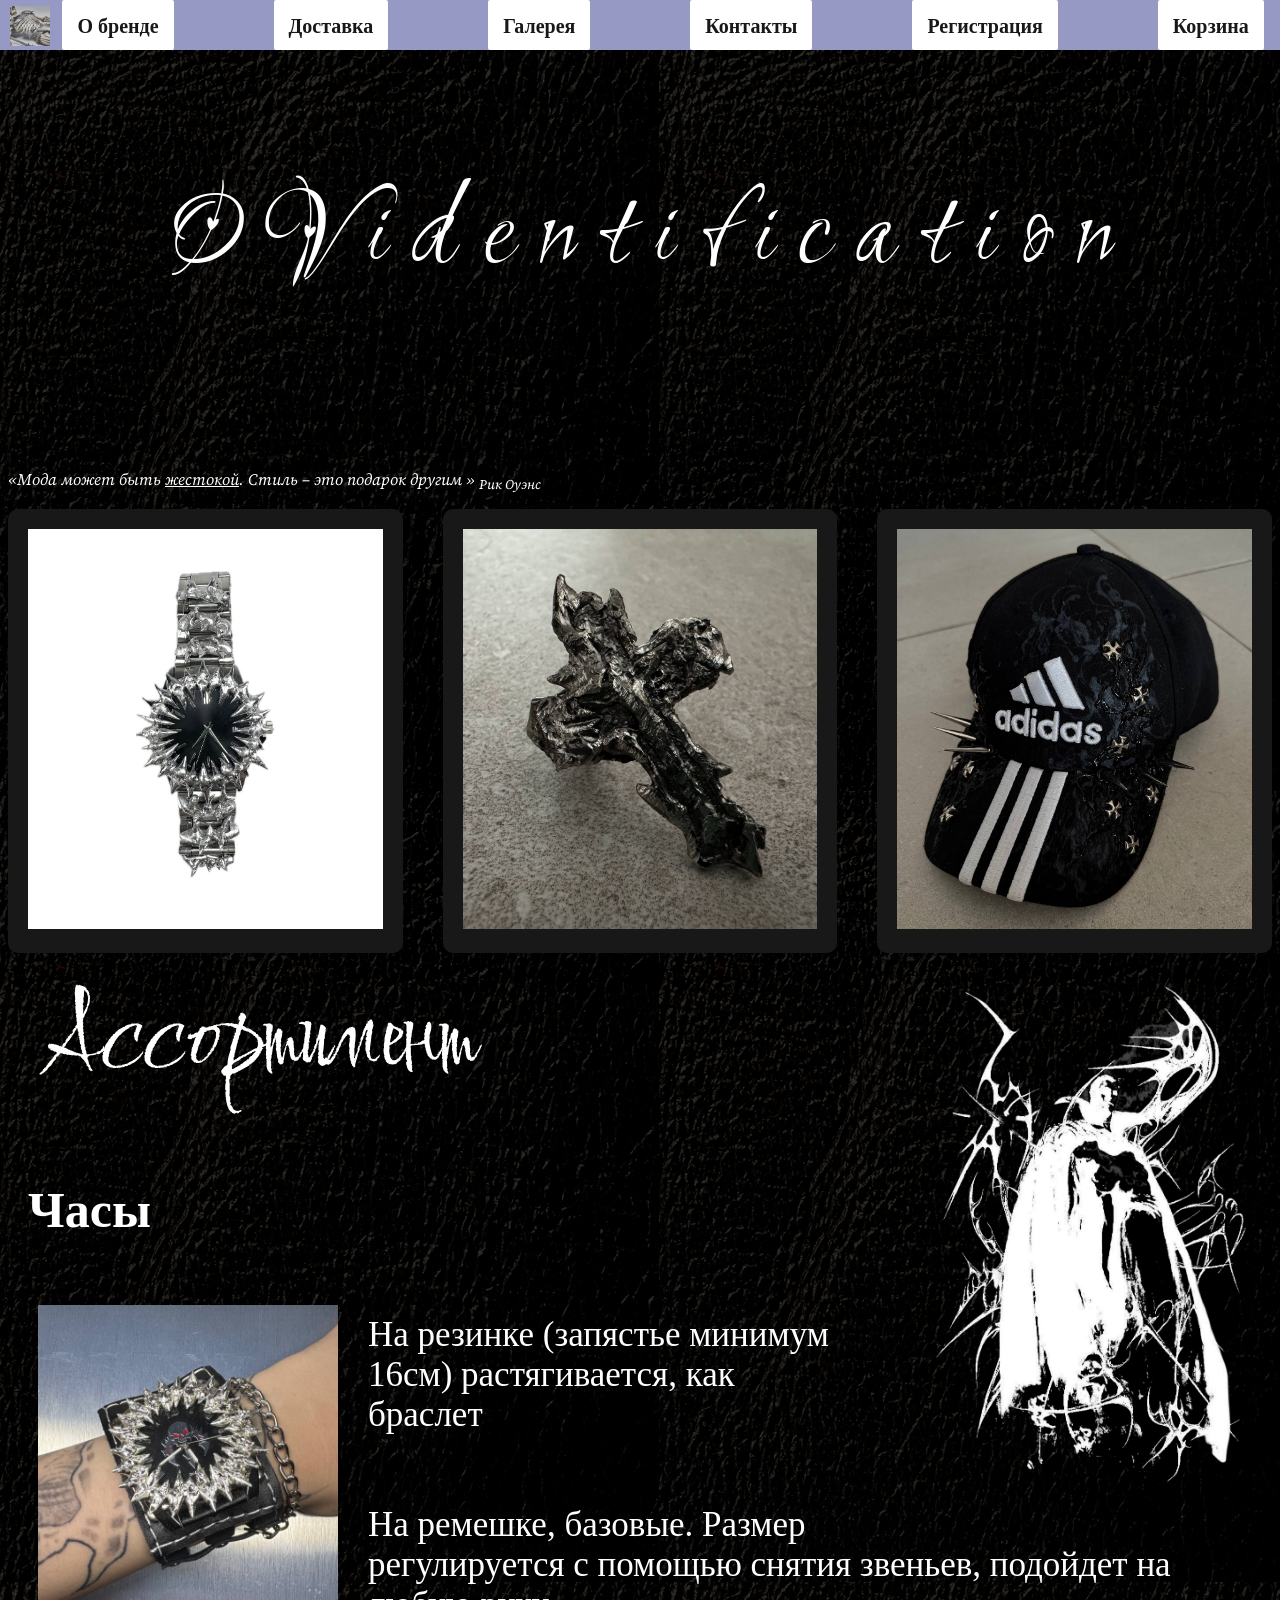
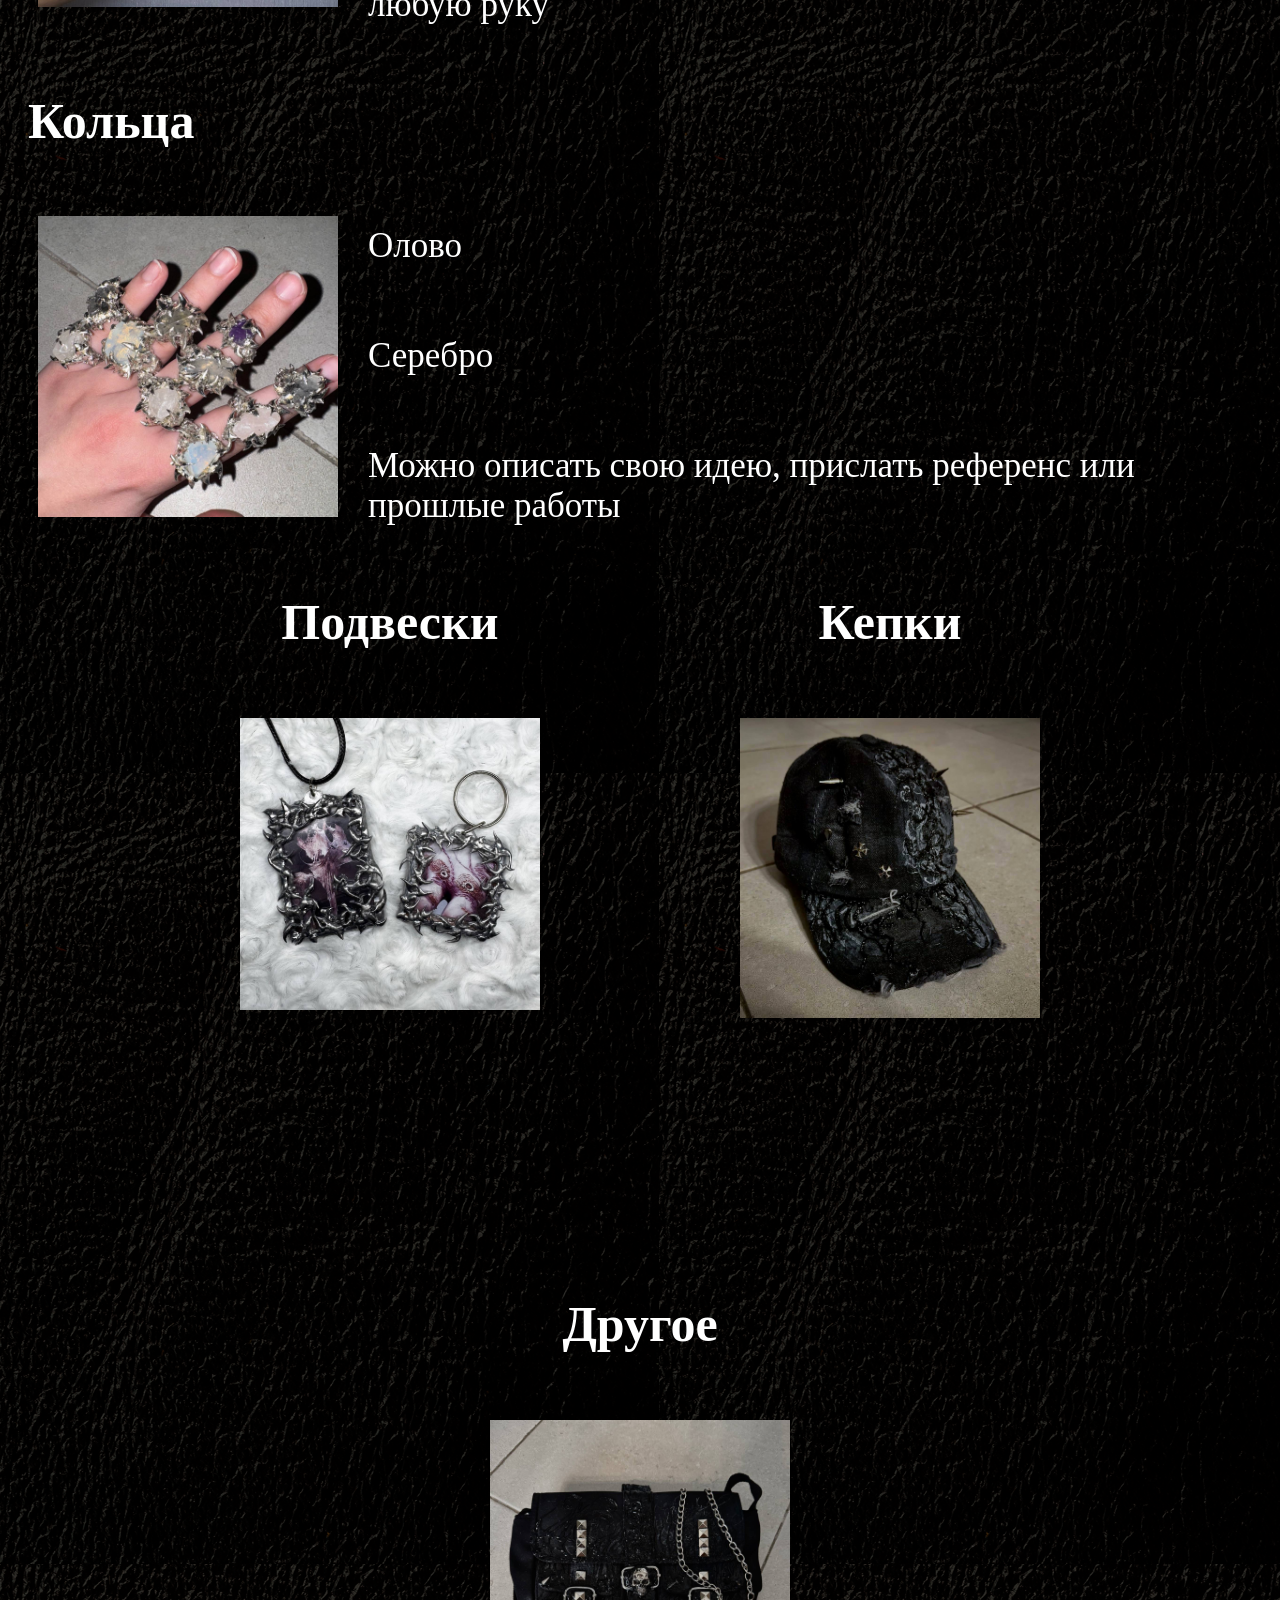
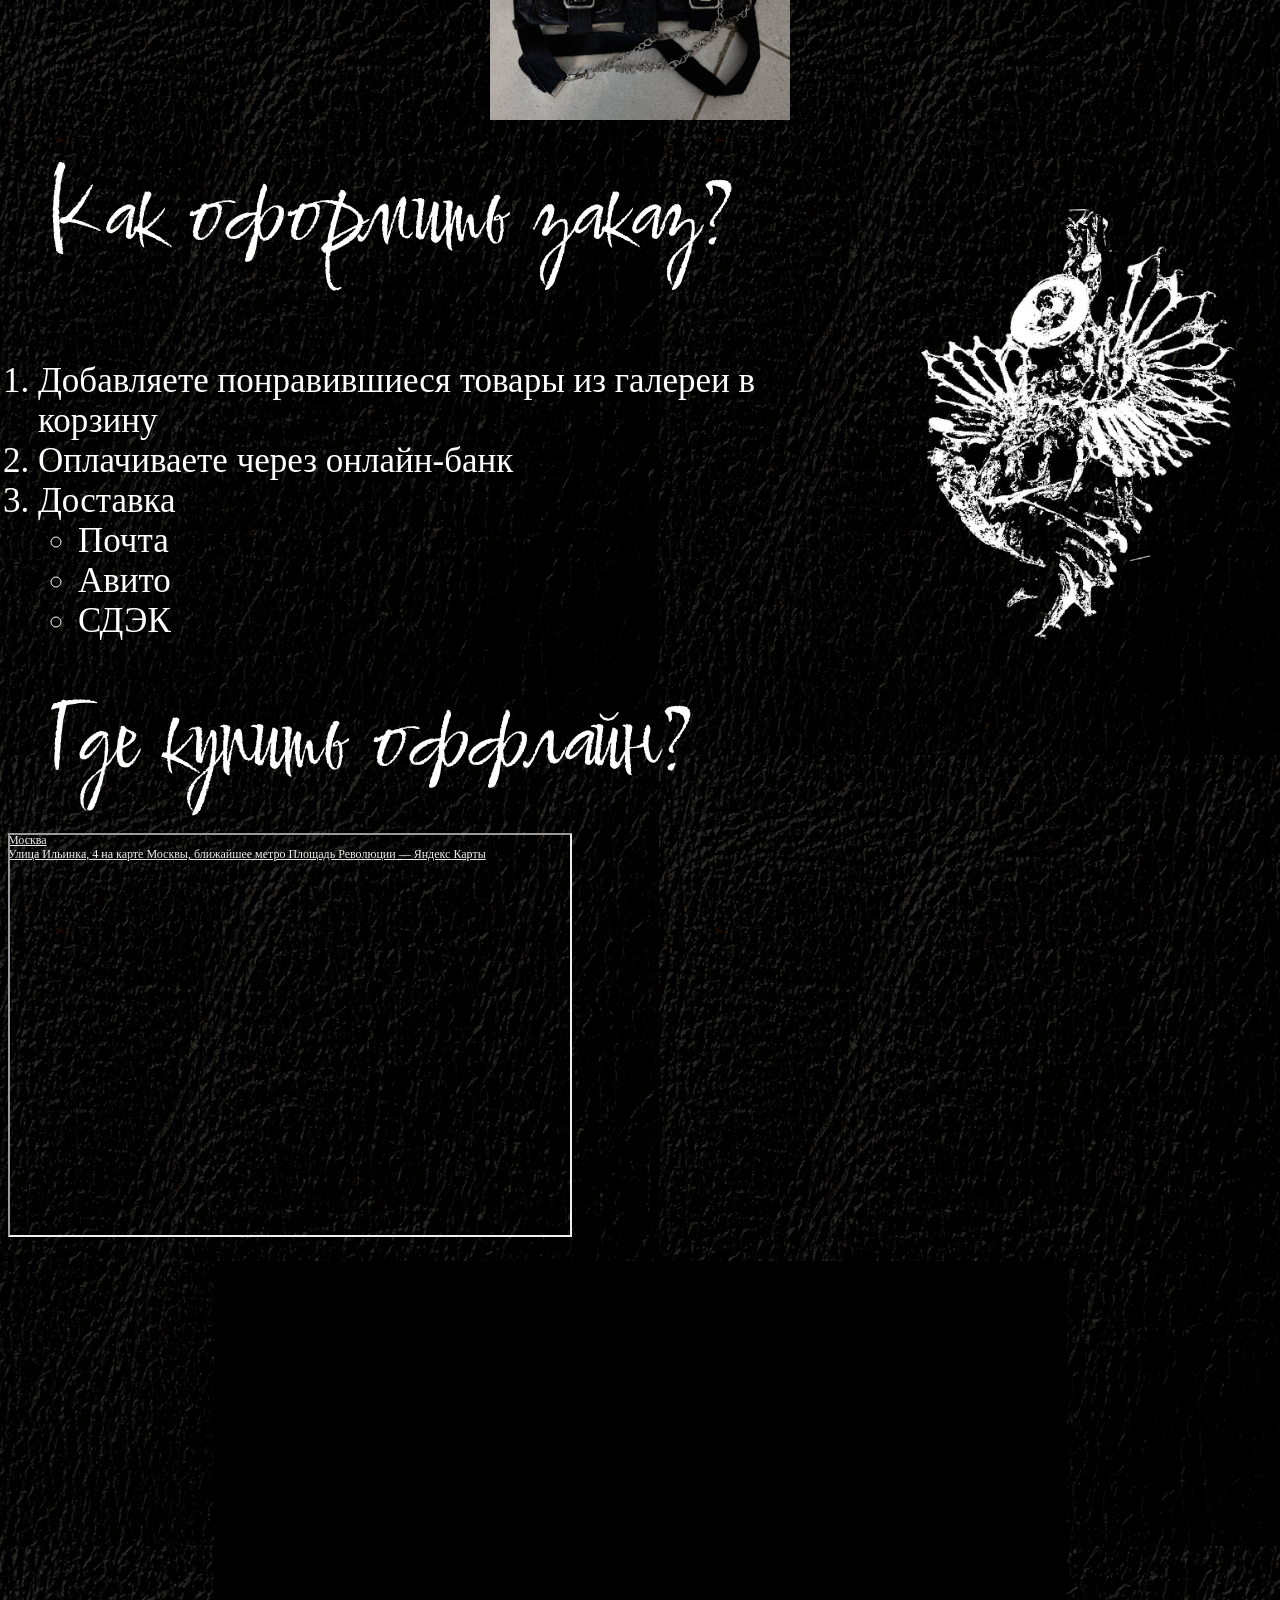
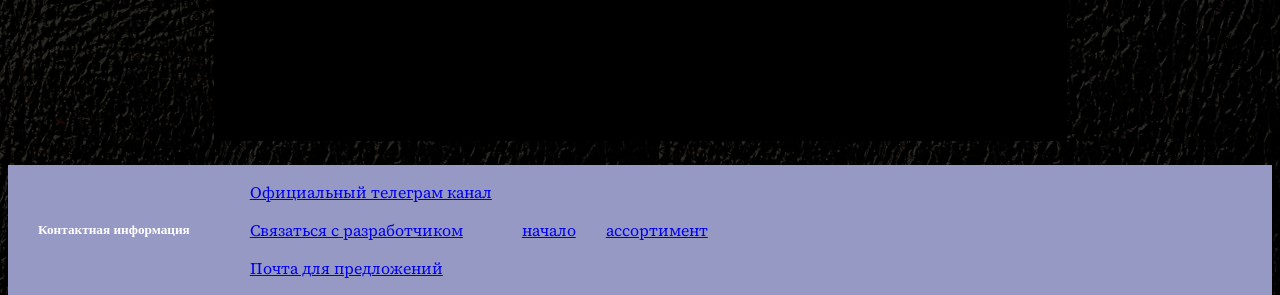
<file: index.html>
<!DOCTYPE html>
<html lang="ru">
    <head class="head fixed">
        
        <meta name="viewport" content="width=device-width, initial-scale=1.0">
        <link rel="icon" href="logo.jpg">
       
       
        <link href="https://fonts.googleapis.com/css2?family=Love+Light&display=swap" rel="stylesheet">
        <link href="https://fonts.googleapis.com/css2?family=Comforter+Brush&display=swap" rel="stylesheet">
        <link href="https://fonts.googleapis.com/css2?family=Source+Serif+4:ital,opsz,wght@0,8..60,200..900;1,8..60,200..900&display=swap" rel="stylesheet">
      

        <nav>
            <ul>
                <header>
                    <div class="logo">
                        <img src="logo.jpg"  alt="Логотип">
                    </div>
                    <input type="checkbox" id="burger-toggle" class="burger-checkbox">
                    <label for="burger-toggle" class="burger-button">
                        <span class="burger-line"></span>
                    </label>
                    <p class="descr">
                    <div class = "shap" id="menu">



                        <li><a href="https://youtu.be/dQw4w9WgXcQ?si=ezd-ZE8ysw0O_LOK">О бренде</a>
                        
                        
                        
                        
                        
                        <li><a href="#deliv">Доставка</a>
                        
                        <li><a href="gallery.html">Галерея</a>   
                        <li><a href="#cont">Контакты</a>
                        <li><a href = "регистрация.html">Регистрация</a>
                        <li><a href="cart.html">Корзина</a>
                    </div>
                    </p>
                </header>
            </ul>
        </nav>
        <link rel = "stylesheet" href="style.css">
    </head>
    <body  >
         <div class="container">
                <logtext>
                <h1 id="nach"><strong><obl>
                    <p class="typing">
                        <span style="animation-delay: 0s">O</span>
                        <span style="animation-delay: 0.1s">V</span>
                        <span style="animation-delay: 0.2s">i</span>
                        <span style="animation-delay: 0.3s">d</span>
                        <span style="animation-delay: 0.4s">e</span>
                        <span style="animation-delay: 0.5s">n</span>
                        <span style="animation-delay: 0.6s">t</span>
                        <span style="animation-delay: 0.7s">i</span>
                        <span style="animation-delay: 0.8s">f</span>
                        <span style="animation-delay: 0.9s">i</span>
                        <span style="animation-delay: 1s">c</span>
                        <span style="animation-delay: 1.1s">a</span>
                        <span style="animation-delay: 1.2s">t</span>
                        <span style="animation-delay: 1.3s">i</span>
                        <span style="animation-delay: 1.4s">o</span>
                        <span style="animation-delay: 1.5s">n</span>
                    </p>
                    </obl></strong></h1>
                </logtext>
            </div>   
    
                

                <p><i><q>Мода может быть <u>жестокой</u>. Стиль – это подарок другим </q> <cite><sub> Рик Оуэнс</sub></cite></i> </p>

                <div class="image-container1">
                    <div class="card1">
                        <img src="a5529a52-0775-42d8-9d81-add04455970d.jpg">
                        <div class = "info">
                            <h3>Часы</h3>
                            <p>Посмотрите остальные в галерее</p>
                        </div>
                    </div>
                    <div class="card1">
                        <img src="71280fc3-3321-4d94-93c3-c5dbd2ca2a9d.jpg">
                        <div class = "info">
                            <h3>Кольцо</h3>
                            <p>Посмотрите остальные в галерее</p>
                        </div>
                    </div>
                    <div class="card1">
                        <img src="cap.jpg">
                        <!-- div class = "info"> 
                            <h3>Кепка</h3>
                            <p>Посмотрите остальные в галерее</p> -->
                        </div>
                    </div>
                </div>
             

                <aside>
                    <img src="levobf.png" class="aside" width="500" height="700">
                </aside>
                
                <p><h2 id="cool"><sort>Ассортимент</sort></h2></p>
                <dl>
                    <section>
                    <dt><h4>Часы</h4></dt>
                    <pp>
                         <a href="gallery.html">
                        <imgch><img  src="clock.jpg" usemap="#clock" width="300" height="300" ></imgch></a>
                        <dd> На резинке (запястье минимум 16см) растягивается, как браслет</dd>
                        <dd> На ремешке, базовые. Размер регулируется с помощью снятия звеньев, подойдет на любую руку</dd>
                    </pp>
                    </section>
                    <section>
                    <p><dt><h4>Кольца</h4></dt></p>
                    <pp>
                         <a href="gallery.html">
                        <imgch><img src="ring.jpg" width="300" height="300"></imgch></a>
                        <dd>Олово</dd>
                        <dd>Серебро</dd>
                        <dd>Можно описать свою идею, прислать референс или прошлые работы</dd>
                    </pp>
                    </section>
                    <div style="clear: both;"></div>
                    <div class="image-containerglav">
                        <div class="sortiGroup">
                        <h4>Подвески</h4>
                        <a href="gallery.html">
                        <img class="sortiGroup-img"  src="photo_2025-08-26_21-48-04.jpg" width="300" height="300"></a>
                        </div>
                        <div class="sortiGroup">
                        <h4>Кепки</h4>
                         <a href="gallery.html">
                        <img class="sortiGroup-img" src="photo_2025-05-14_21-25-27.jpg" width="300" height="300"></a>
                        </div>
                        <div class="sortiGroup">
                        <h4>Другое</h4>
                         <a href="gallery.html">
                        <img class="sortiGroup-img" src="photo_2025-05-18_16-04-48.jpg" width="300" height="300"></a>
                        </div>
                    </div>
                </dl>
                

                <aside>
                    <img src="lev2.png" width="500" height="700">
                </aside>

                <main>
                <p><h2 id="deliv"><sort>Как оформить заказ?</sort></h2></p>
                <ol type="1">
                    <pp>
                    <li>Добавляете понравившиеся товары из галереи в корзину</li>
                    <li>Оплачиваете через онлайн-банк</li>
                    <li>Доставка</li>
                        <ul>
                                <li>Почта</li>
                                <li>Авито</li>
                                <li>СДЭК</li>
                        </ul>
                        </pp>
                </ol>
                </main>


            
                <p><sort>Где купить оффлайн?</sort></h2></p>   
                <div style="position:relative;overflow:hidden;"><a href="https://yandex.ru/maps/213/moscow/?utm_medium=mapframe&utm_source=maps" style="color:#eee;font-size:12px;position:absolute;top:0px;">Москва</a><a href="https://yandex.ru/maps/213/moscow/house/ulitsa_ilyinka_4/Z04YcAVlQU0FQFtvfXt0cnphYQ==/?ll=37.653884%2C55.763516&utm_medium=mapframe&utm_source=maps&z=14" style="color:#eee;font-size:12px;position:absolute;top:14px;">Улица Ильинка, 4 на карте Москвы, ближайшее метро Площадь Революции — Яндекс Карты</a><iframe src="https://yandex.ru/map-widget/v1/?ll=37.653884%2C55.763516&mode=whatshere&whatshere%5Bpoint%5D=37.625882%2C55.753625&whatshere%5Bzoom%5D=17&z=14" width="560" height="400" frameborder="1" allowfullscreen="true" style="position:relative;"></iframe></div>
            

            <div class="containervideo">
                <div class="video-center">
                        <iframe src="https://vkvideo.ru/video_ext.php?oid=-72725457&id=456243519&hd=2&autoplay=1" width="853" height="480" style="background-color: #000" allow="autoplay; encrypted-media; fullscreen; picture-in-picture; screen-wake-lock;" frameborder="0" allowfullscreen></iframe>
                </div>
            </div>
        
        </div>
    
    <footer>
        <p><h5 id = "cont">Контактная информация</h5></p>
        <address>
        <p><a href ="https://t.me/tr3shsikek">Официальный телеграм канал</a></p>
        <p><a href="tel:891617211312151">Связаться с разработчиком</a></p>
        <p><a href="mailto:katusha.kozhinova@yandex.ru">Почта для предложений</a></p>
        </address>
        <p><a href="#nach">начало</a></p>
        <p><a href="#cool">ассортимент</a></p>
    </footer>

    </body>
</html>
</file>
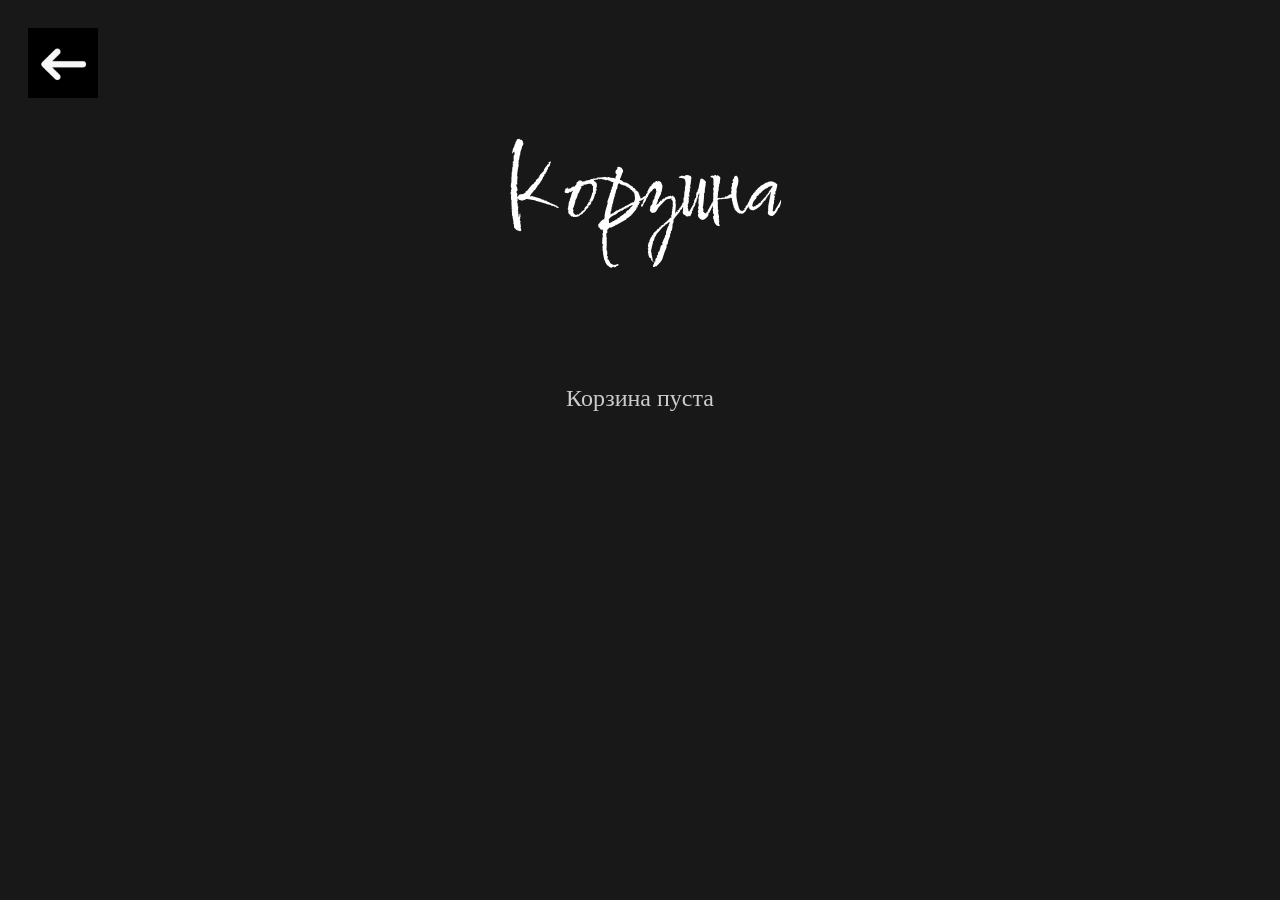
<file: cart.html>
<!DOCTYPE html>
<html lang="ru">
    <head>
        <meta charset="UTF-8">
        <meta name="viewport" content="width=device-width, initial-scale=1.0">
        <link href="https://fonts.googleapis.com/css2?family=Love+Light&display=swap" rel="stylesheet">
        <link href="https://fonts.googleapis.com/css2?family=Comforter+Brush&display=swap" rel="stylesheet">
        <link href="https://fonts.googleapis.com/css2?family=Source+Serif+4:ital,opsz,wght@0,8..60,200..900;1,8..60,200..900&display=swap" rel="stylesheet">
        
        <style>
             #fixedCartIcon {
                position: fixed;
                top: 20px;
                right: 20px;
                z-index: 1000;
                cursor: pointer;
            }
            #fixedCartIcon div {
                background: #420410;
                color: white;
                padding: 15px;
                border-radius: 50%;
                box-shadow: 0 4px 12px rgba(0,0,0,0.3);
                display: flex;
                align-items: center;
                justify-content: center;
                font-family: 'Source Serif 4', serif;
                transition: all 0.3s ease;
                width: 50px;
                height: 50px;
            }
            #fixedCartIcon:hover div {
                transform: scale(1.1);
                background: #5a0514;
            }
            body{
                padding: 20px;
                background: #181818;
                color: white;
                font-weight: 300;
            }
            .container {
                max-width: 1200px;
                margin: 0 auto;
                padding: 20px;
            }
            .cart-title{
                font-family: "Comforter Brush", cursive;
                 font-weight: 400;
                
                font-size: 100px;
                text-align: center;
                margin-top: 5px;
            }
            .cart-items{
                display: grid;
                gap: 20px;
                margin-bottom: 40px;
            }
            .cart-item{
                display: flex;
                align-items: center;
                background: rgba(255,255,255,0.1);
                padding: 20px;
                border-radius: 10px;
                backdrop-filter: blur(10px);
            }
            .cart-item img{
                width: 100px;
                height: 100px;
                object-fit: cover;
                border-radius: 8px;
                margin-right: 20px;
            }
            .item-details{
                flex-grow: 1;
            }
            .item-name {
            font-size: 20px;
            font-weight: bold;
            margin-bottom: 5px;
            }
            .item-price {
                font-size: 18px;
                color: #ccc;
            }
            .quantity-controls {  /* Управление количеством */
                display: flex;
                align-items: center;
                gap: 10px;
                margin-right: 20px;
            }
             .quantity-btn {
                background: #420410;
                color: white;
                border: none;
                width: 30px;
                height: 30px;
                border-radius: 50%;
                cursor: pointer;
                font-size: 16px;
                transition: background 0.3s ease;
            }
            .quantity-btn:hover{
                background: #5a0514;
            }
            .quantity{
                font-size: 18px;
                font-weight: bold;
                min-width: 30px;
                text-align: center;
            }
            .remove-btn {  /* Кнопка удаления */
                background: #cc0000;
                color: white;
                border: none;
                padding: 8px 15px;
                border-radius: 5px;
                cursor: pointer;
                font-family: "Source Serif 4", serif;
                transition: background 0.3s ease;
            }
            .remove-btn:hover {
                background: #840000;
            }
            .cart-summary{ /*итоговая сумма*/
                background: rgba(255, 255, 255, 0.1);
                padding: 30px;
                border-radius: 10px;
                backdrop-filter: blur(10px);
                text-align: center;
                border: 1px solid rgba(255, 255, 255, 0.2);
            }
             .total-price {
            font-size: 24px;
            font-weight: bold;
            margin-bottom: 20px;
            }
            .checkout-btn { /* Кнопка оформления заказа */
                background: #420410;
                color: white;
                border: none;
                padding: 15px 30px;
                border-radius: 8px;
                cursor: pointer;
                font-size: 18px;
                font-family: "Source Serif 4", serif;
                transition: background 0.3s ease;
            }
            .checkout-btn:hover {
                background: #5a0514;
            }
            .empty-cart {
            text-align: center;
            font-size: 24px;
            margin-top: 50px;
            color: #ccc;
            }
        </style>
    </head>
    <body>
        <map name="strel">
                <area shape="rect" coords="1,1,70,70" href="gallery.html" alt="">
        </map>
        <img src="Снимок экрана 2025-09-29 163035.png" usemap="#strel" width="70" height="70">
        <title>Корзина</title>
        <div class="container">
            <h1 class="cart-title">Корзина</h1>
            <div id="cartItems" class="cart-items"></div>
            <div id="cartSummary" class="cart-summary" style="display: none;">
                <div class="total-price">Общая сумма: <span id="totalPrice">0</span> руб.</div>
                <button class="checkout-btn" onclick="checkout()">Оформить заказ</button>
            </div>
            <div id="emptyCart" class="empty-cart" style="display:none;">
                Корзина пуста
            </div>
        </div>

        <script>
            const cartItems = document.getElementById('cartItems');
            const cartSummary = document.getElementById('cartSummary');
            const emptyCart = document.getElementById('emptyCart');
            //корзина из памяти браузера
            let cart=JSON.parse(localStorage.getItem('cart'))||[];
            function renderCart(){ //отображение корзины
                //очищение контейнера
                cartItems.innerHTML='';
                if(cart.length===0){
                    cartSummary.style.display='none';
                    emptyCart.style.display='block';
                    return;
                }
                emptyCart.style.display='none';
                cartSummary.style.display='block';
                let totalPrice=0;
                //карточка для товара
                cart.forEach((item,index)=>{
                    totalPrice += item.price*item.quantity;
                    //html для товара
                    const cartItem=document.createElement('div');
                    cartItem.className='cart-item';
                    cartItem.innerHTML = `
                        <img src="${item.image}" alt="${item.name}">
                        <div class="item-details">
                            <div class="item-name">${item.name}</div>
                            <div class="item-price">${item.price} руб. × ${item.quantity} = ${item.price * item.quantity} руб.</div>
                        </div>
                        <div class="quantity-controls">
                            <button class="quantity-btn" onclick="changeQuantity(${index}, -1)">-</button>
                            <span class="quantity">${item.quantity}</span>
                            <button class="quantity-btn" onclick="changeQuantity(${index}, 1)">+</button>
                        </div>
                        <button class="remove-btn" onclick="removeItem(${index})">Удалить</button>
                    `;
                    cartItems.appendChild(cartItem);
                });
                //обновление общей суммы
                document.getElementById('totalPrice').textContent = totalPrice + 1000000;
            }

            function changeQuantity(index,change){ //количество
                cart[index].quantity+=change;
                if (cart[index].quantity <= 0) {
                    cart.splice(index, 1);
                }
                
                //сохраняем изменения
                localStorage.setItem('cart', JSON.stringify(cart));
                
                //перерисовываем корзину
                renderCart();
            }

            function removeItem(index){ //удаление
                cart.splice(index,1);
                //сохранить изменения
                localStorage.setItem('cart',JSON.stringify(cart));
                renderCart();
            }

            function checkout() {//оформление заказа
                if (cart.length === 0) {
                    alert('Корзина пуста!');
                    return;
                }
                
                alert('Всё удалено, ошибка, заказать нельзя');
                
                //очищаем корзину после оформления
                cart = [];
                localStorage.setItem('cart', JSON.stringify(cart));
                renderCart();
            }
            renderCart();

        </script>

    </body>
</html>
</file>
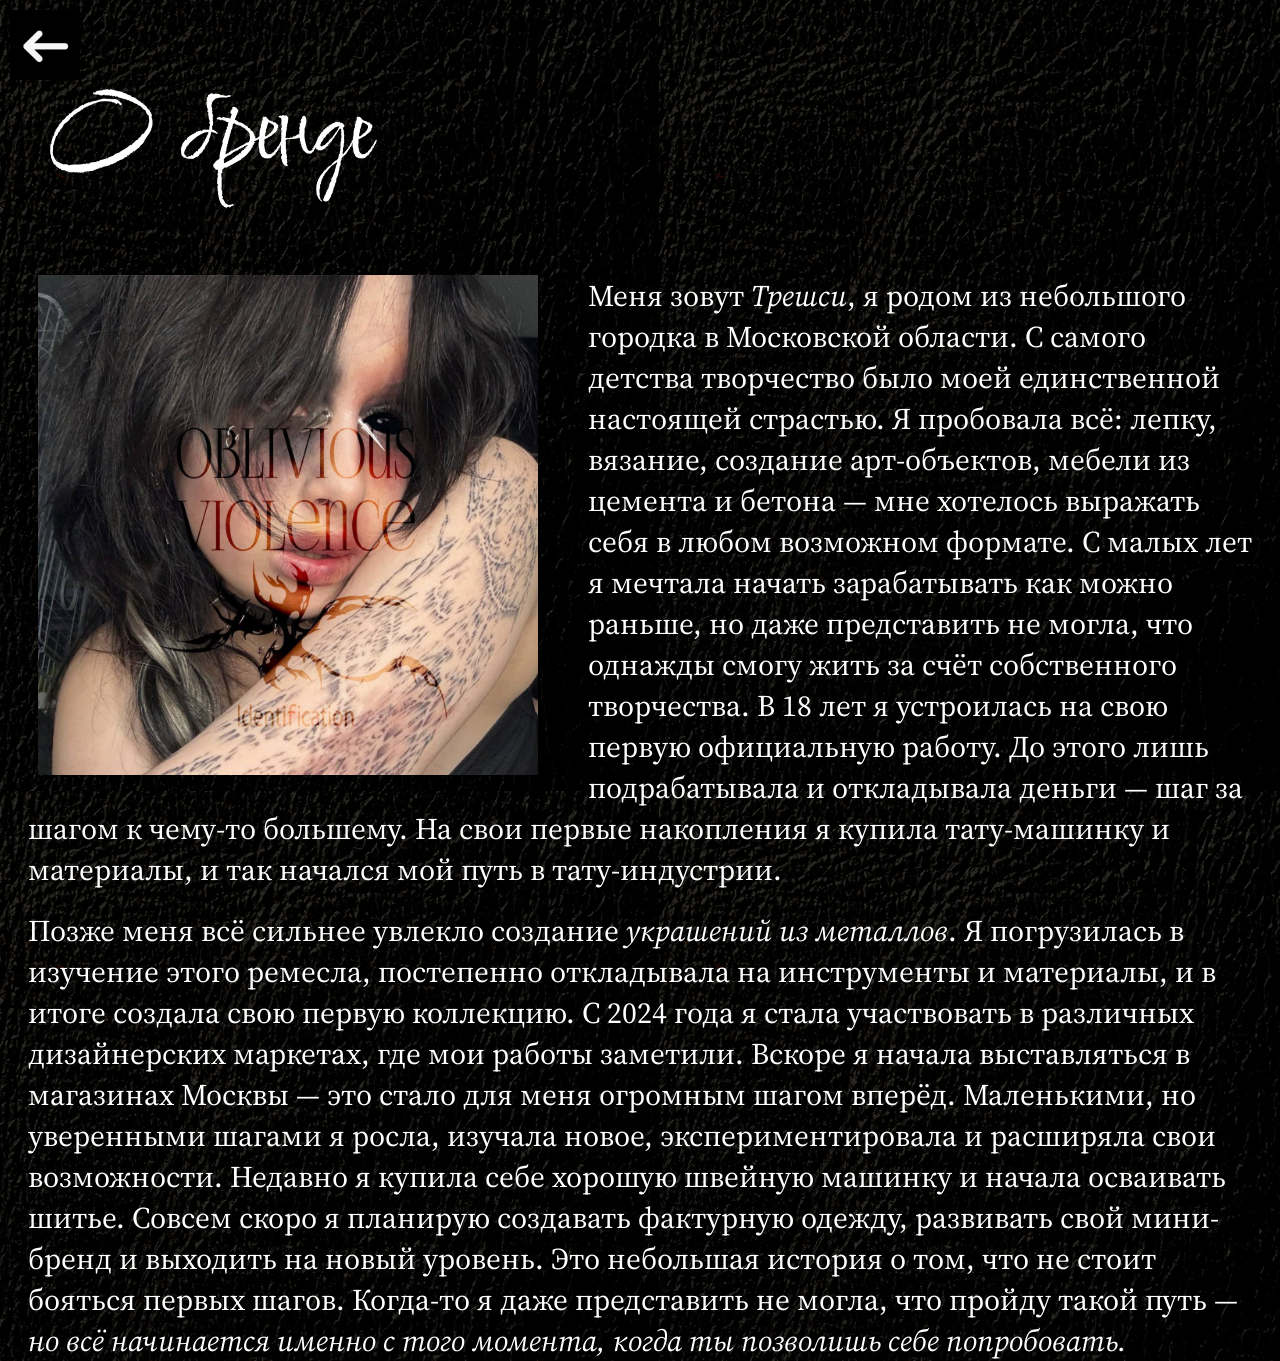
<file: бренд.html>
<!DOCTYPE html>
<html lang="ru">
<head>
  <link rel="stylesheet" href="style.css">
  <meta charset="UTF-8">
  <title>О бренде</title>
  <link href="https://fonts.googleapis.com/css2?family=Love+Light&display=swap" rel="stylesheet"> <link href="https://fonts.googleapis.com/css2?family=Comforter+Brush&display=swap" rel="stylesheet"> <link href="https://fonts.googleapis.com/css2?family=Source+Serif+4:ital,opsz,wght@0,8..60,200..900;1,8..60,200..900&display=swap" rel="stylesheet">
 
</head>

<body>
     <img src="Снимок экрана 2025-09-29 163035.png" usemap="#strel" class="streloch">
     <map name="strel">
            <area shape="rect" coords="1,1,70,70" href="index.html" alt="" usemap="#strel">
    </map>
    <h1 class="sorti">О бренде</h1>
    <a href="https://t.me/tr3shsikek">
    <img src="Карина.jpg" class="imgc" ></a>
    <p>Меня зовут <i>Трешси</i>, я родом из небольшого городка в Московской области. С самого детства творчество было моей единственной настоящей страстью. Я пробовала всё: лепку, вязание, создание арт-объектов, мебели из цемента и бетона — мне хотелось выражать себя в любом возможном формате.
С малых лет я мечтала начать зарабатывать как можно раньше, но даже представить не могла, что однажды смогу жить за счёт собственного творчества. В 18 лет я устроилась на свою первую официальную работу. До этого лишь подрабатывала и откладывала деньги — шаг за шагом к чему-то большему.
На свои первые накопления я купила тату-машинку и материалы, и так начался мой путь в тату-индустрии.</p> 
<p>Позже меня всё сильнее увлекло создание <i>украшений из металлов</i>. Я погрузилась в изучение этого ремесла, постепенно откладывала на инструменты и материалы, и в итоге создала свою первую коллекцию.
С 2024 года я стала участвовать в различных дизайнерских маркетах, где мои работы заметили. Вскоре я начала выставляться в магазинах Москвы — это стало для меня огромным шагом вперёд. Маленькими, но уверенными шагами я росла, изучала новое, экспериментировала и расширяла свои возможности.
Недавно я купила себе хорошую швейную машинку и начала осваивать шитье. Совсем скоро я планирую создавать фактурную одежду, развивать свой мини-бренд и выходить на новый уровень.
Это небольшая история о том, что не стоит бояться первых шагов. Когда-то я даже представить не могла, что пройду такой путь — <i>но всё начинается именно с того момента, когда ты позволишь себе попробовать.</i></p>
</body>

<style>
    .sorti{
                font-family: "Comforter Brush", cursive;
                font-weight: 400;
                font-style: normal;
                font-size: 100px;
                padding-left: 40px;
            }
   body{
            color: #ffffff;                
            background-image:url('фон3.png');
            background-size: auto;
            background-repeat: repeat;
    }
    .streloch{
        position:fixed;
        width: 70px;
        height: 70px;
        left: 10px;
        top: 10px;
        cursor:pointer;
    }
    sort{
        margin-top: 100px;
    }
    
    p{
        font-size: 30px;
        margin: 20px;
    }
    
    .imgc{
                float: left;
                margin-right: 50px;
                margin-left: 30px;
                margin-bottom: 30px;
                transition: 0.3s;
               
                width: 500px;
                height: 500px;
            }
    .imgc:hover{
                transform: scale(1.1);
                box-shadow: 0 0 20px 10px rgba(171, 190, 236, 0.6); 
            }
    sort{
        margin-top: 50px;
        padding: 50px;
    }



</style>
</file>
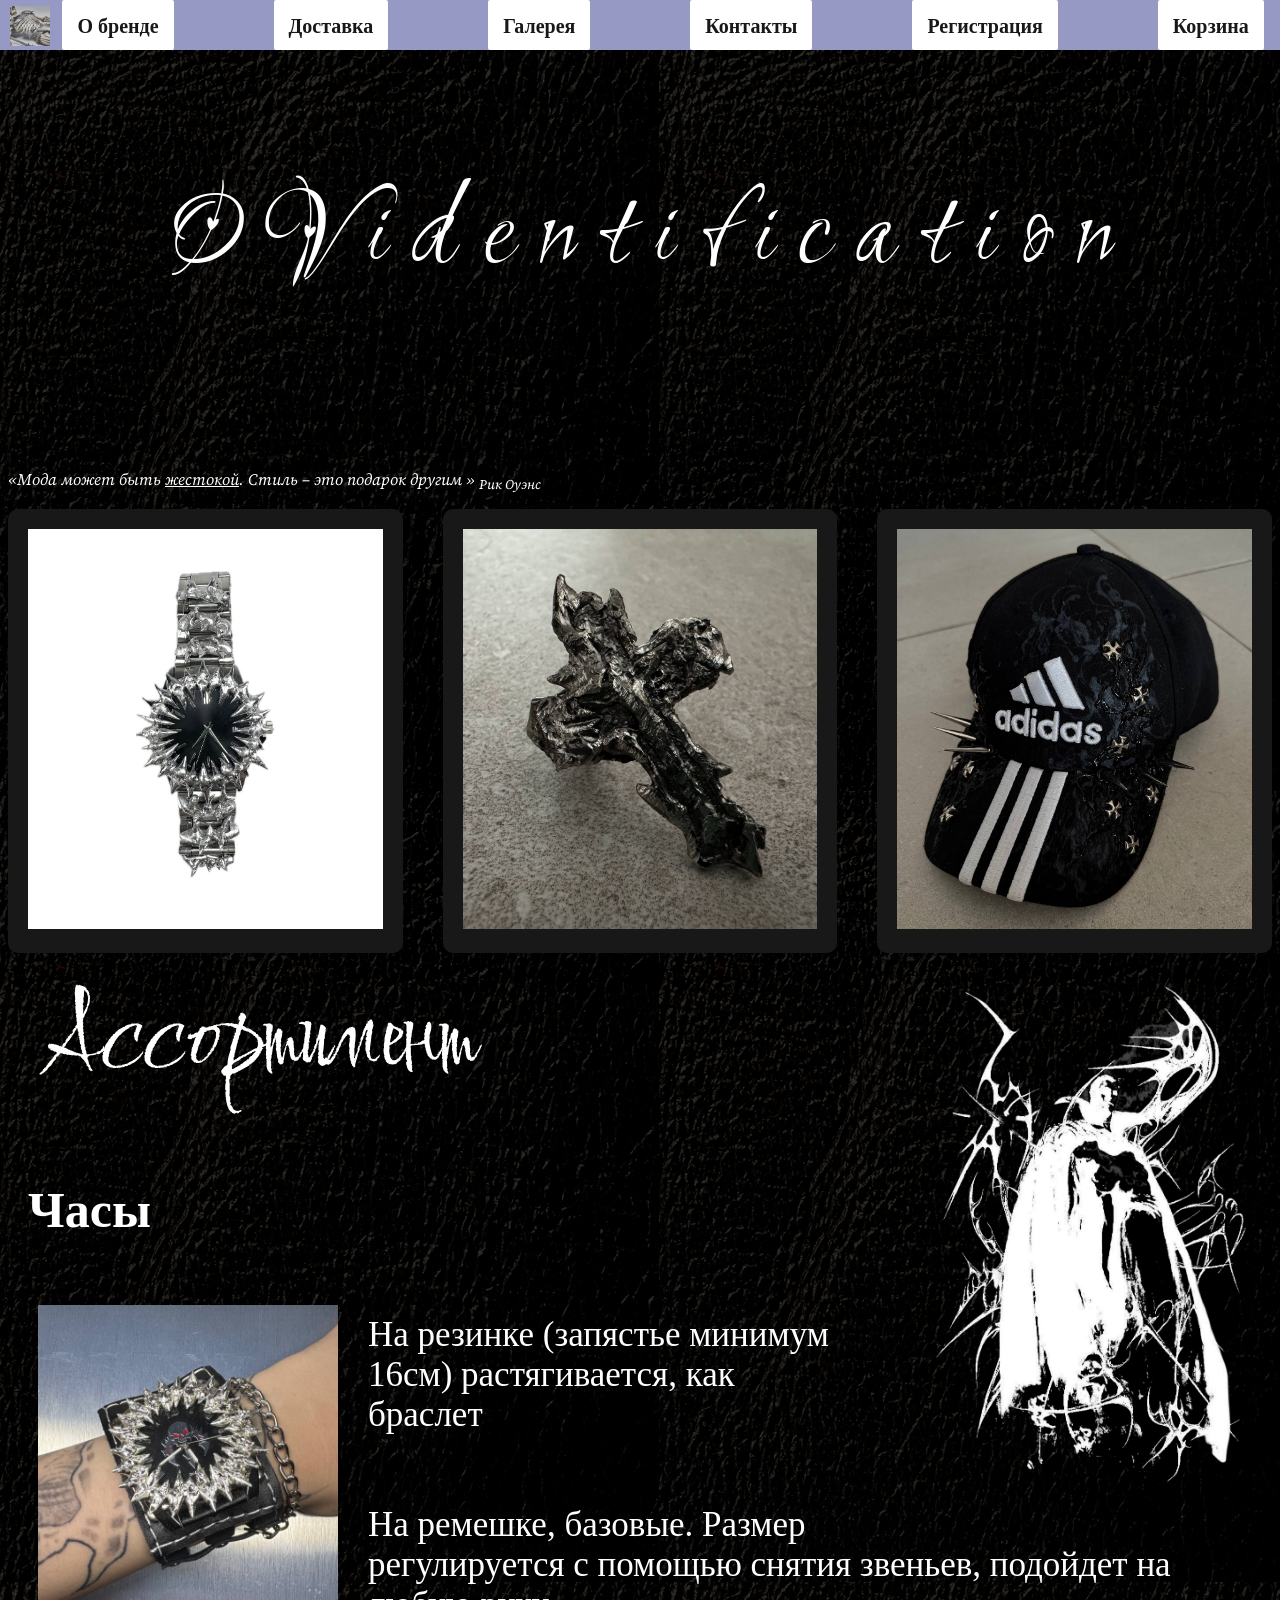
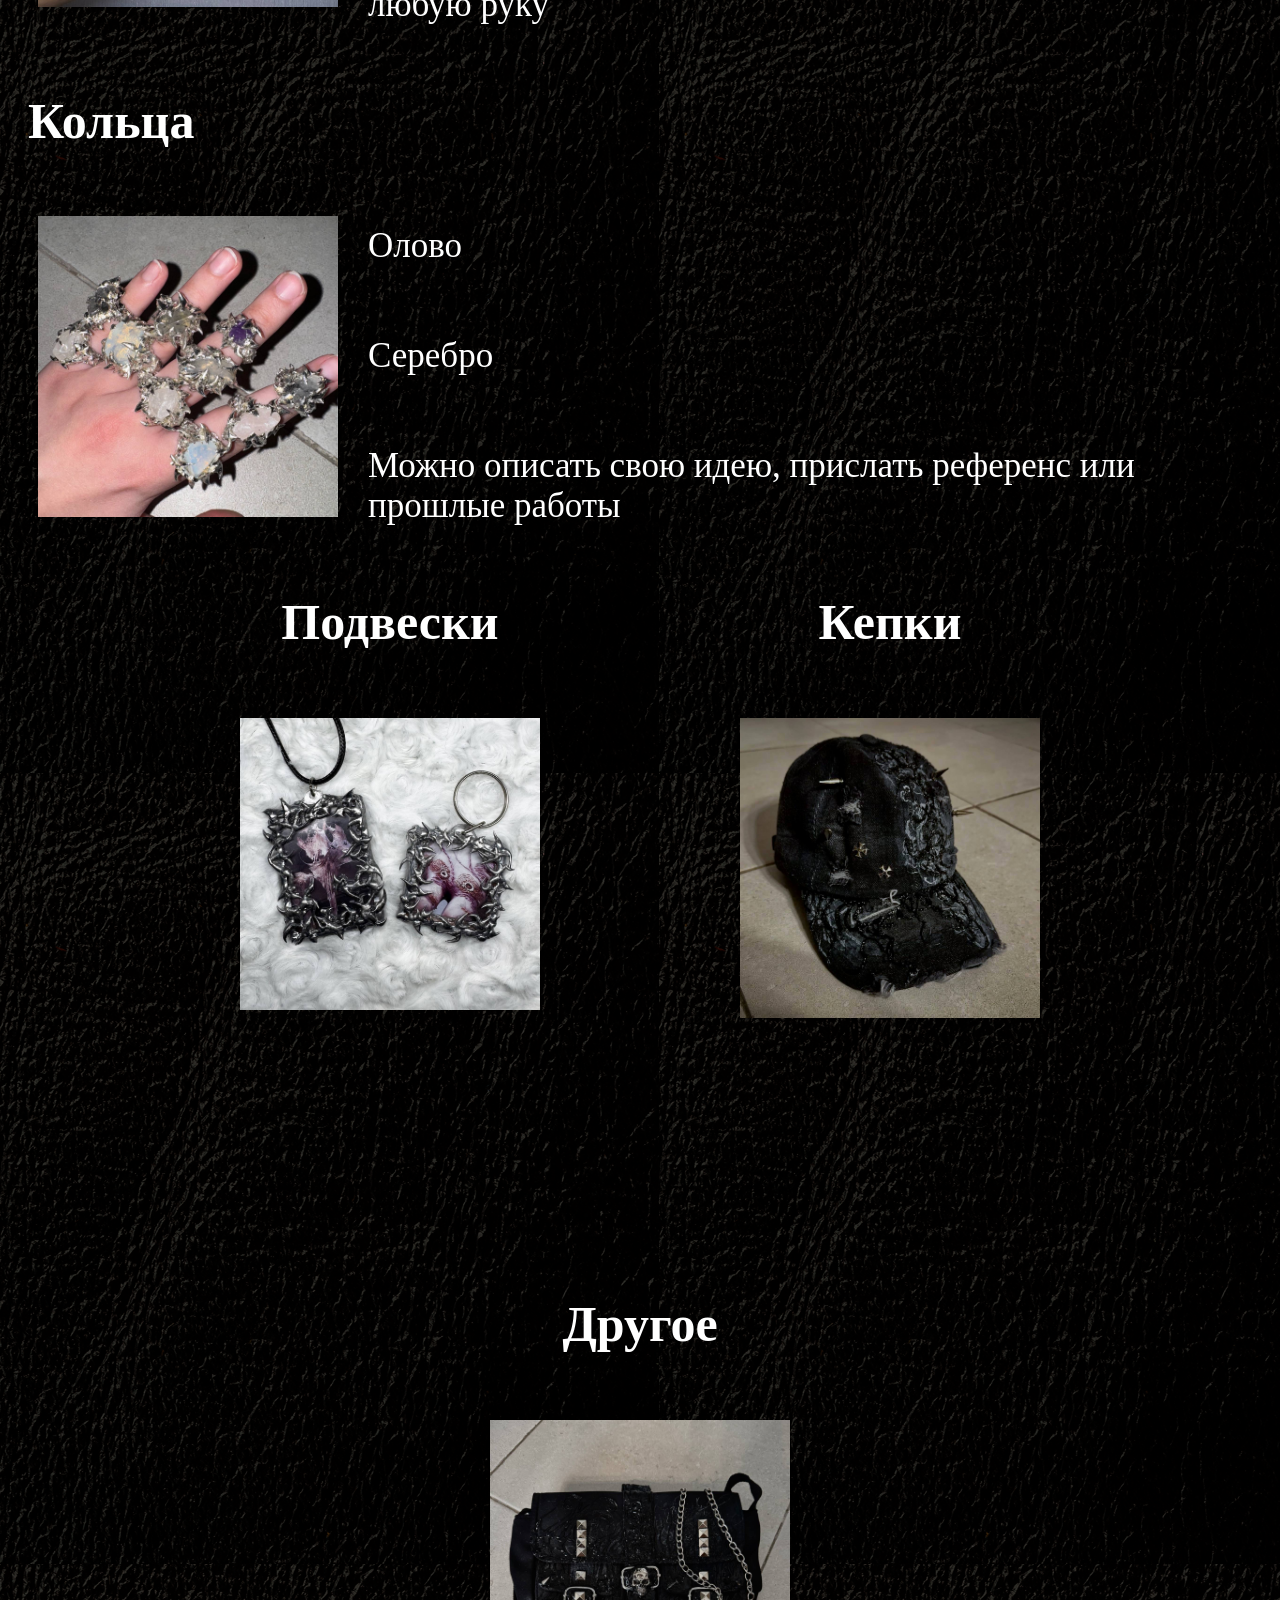
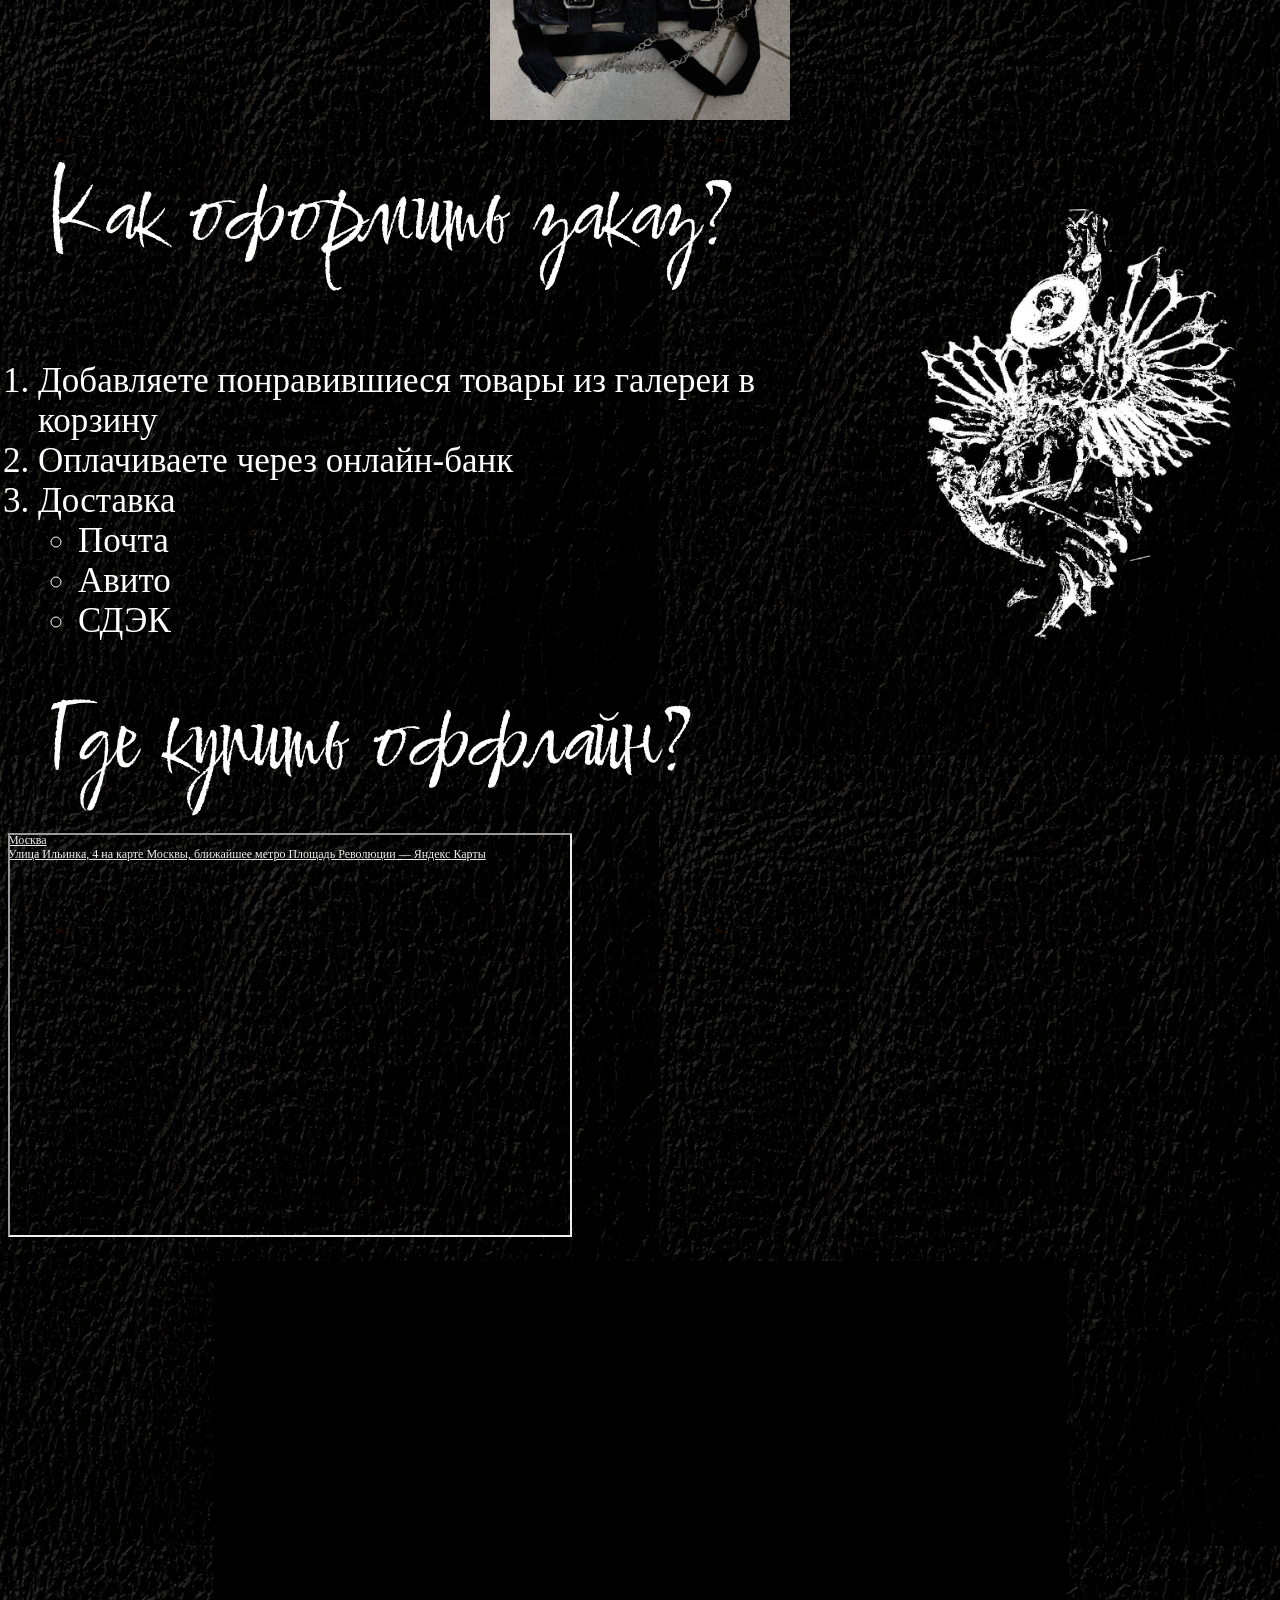
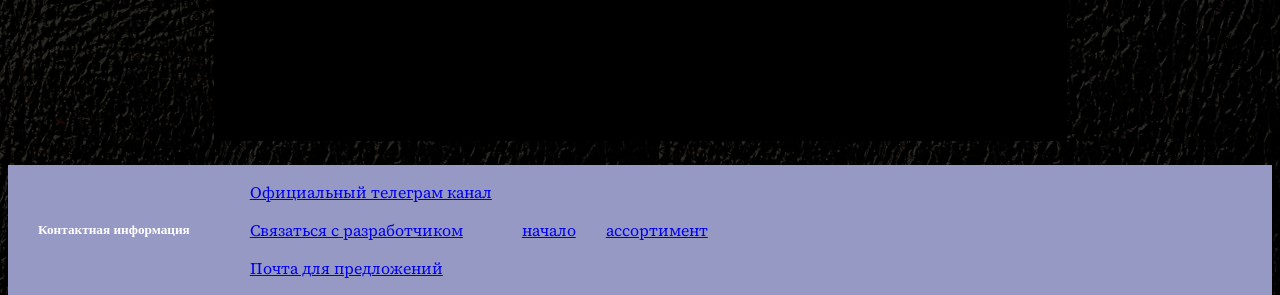
<file: главная.html>
<!DOCTYPE html>
<html lang="ru">
    <head class="head fixed">
        
        <meta name="viewport" content="width=device-width, initial-scale=1.0">
        <link rel="icon" href="logo.jpg">
       
       
        <link href="https://fonts.googleapis.com/css2?family=Love+Light&display=swap" rel="stylesheet">
        <link href="https://fonts.googleapis.com/css2?family=Comforter+Brush&display=swap" rel="stylesheet">
        <link href="https://fonts.googleapis.com/css2?family=Source+Serif+4:ital,opsz,wght@0,8..60,200..900;1,8..60,200..900&display=swap" rel="stylesheet">
      

        <nav>
            <ul>
                <header>
                    <div class="logo">
                        <img src="logo.jpg"  alt="Логотип">
                    </div>
                    <input type="checkbox" id="burger-toggle" class="burger-checkbox">
                    <label for="burger-toggle" class="burger-button">
                        <span class="burger-line"></span>
                    </label>
                    <p class="descr">
                    <div class = "shap" id="menu">



                        <li><a href="https://youtu.be/dQw4w9WgXcQ?si=ezd-ZE8ysw0O_LOK">О бренде</a>
                        
                        
                        
                        
                        
                        <li><a href="#deliv">Доставка</a>
                        
                        <li><a href="gallery.html">Галерея</a>   
                        <li><a href="#cont">Контакты</a>
                        <li><a href = "регистрация.html">Регистрация</a>
                        <li><a href="cart.html">Корзина</a>
                    </div>
                    </p>
                </header>
            </ul>
        </nav>
        <link rel = "stylesheet" href="style.css">
    </head>
    <body  >
         <div class="container">
                <logtext>
                <h1 id="nach"><strong><obl>
                    <p class="typing">
                        <span style="animation-delay: 0s">O</span>
                        <span style="animation-delay: 0.1s">V</span>
                        <span style="animation-delay: 0.2s">i</span>
                        <span style="animation-delay: 0.3s">d</span>
                        <span style="animation-delay: 0.4s">e</span>
                        <span style="animation-delay: 0.5s">n</span>
                        <span style="animation-delay: 0.6s">t</span>
                        <span style="animation-delay: 0.7s">i</span>
                        <span style="animation-delay: 0.8s">f</span>
                        <span style="animation-delay: 0.9s">i</span>
                        <span style="animation-delay: 1s">c</span>
                        <span style="animation-delay: 1.1s">a</span>
                        <span style="animation-delay: 1.2s">t</span>
                        <span style="animation-delay: 1.3s">i</span>
                        <span style="animation-delay: 1.4s">o</span>
                        <span style="animation-delay: 1.5s">n</span>
                    </p>
                    </obl></strong></h1>
                </logtext>
            </div>   
    
                

                <p><i><q>Мода может быть <u>жестокой</u>. Стиль – это подарок другим </q> <cite><sub> Рик Оуэнс</sub></cite></i> </p>

                <div class="image-container1">
                    <div class="card1">
                        <img src="a5529a52-0775-42d8-9d81-add04455970d.jpg">
                        <div class = "info">
                            <h3>Часы</h3>
                            <p>Посмотрите остальные в галерее</p>
                        </div>
                    </div>
                    <div class="card1">
                        <img src="71280fc3-3321-4d94-93c3-c5dbd2ca2a9d.jpg">
                        <div class = "info">
                            <h3>Кольцо</h3>
                            <p>Посмотрите остальные в галерее</p>
                        </div>
                    </div>
                    <div class="card1">
                        <img src="cap.jpg">
                        <!-- div class = "info"> 
                            <h3>Кепка</h3>
                            <p>Посмотрите остальные в галерее</p> -->
                        </div>
                    </div>
                </div>
             

                <aside>
                    <img src="levobf.png" class="aside" width="500" height="700">
                </aside>
                
                <p><h2 id="cool"><sort>Ассортимент</sort></h2></p>
                <dl>
                    <section>
                    <dt><h4>Часы</h4></dt>
                    <pp>
                         <a href="gallery.html">
                        <imgch><img  src="clock.jpg" usemap="#clock" width="300" height="300" ></imgch></a>
                        <dd> На резинке (запястье минимум 16см) растягивается, как браслет</dd>
                        <dd> На ремешке, базовые. Размер регулируется с помощью снятия звеньев, подойдет на любую руку</dd>
                    </pp>
                    </section>
                    <section>
                    <p><dt><h4>Кольца</h4></dt></p>
                    <pp>
                         <a href="gallery.html">
                        <imgch><img src="ring.jpg" width="300" height="300"></imgch></a>
                        <dd>Олово</dd>
                        <dd>Серебро</dd>
                        <dd>Можно описать свою идею, прислать референс или прошлые работы</dd>
                    </pp>
                    </section>
                    <div style="clear: both;"></div>
                    <div class="image-containerglav">
                        <div class="sortiGroup">
                        <h4>Подвески</h4>
                        <a href="gallery.html">
                        <img class="sortiGroup-img"  src="photo_2025-08-26_21-48-04.jpg" width="300" height="300"></a>
                        </div>
                        <div class="sortiGroup">
                        <h4>Кепки</h4>
                         <a href="gallery.html">
                        <img class="sortiGroup-img" src="photo_2025-05-14_21-25-27.jpg" width="300" height="300"></a>
                        </div>
                        <div class="sortiGroup">
                        <h4>Другое</h4>
                         <a href="gallery.html">
                        <img class="sortiGroup-img" src="photo_2025-05-18_16-04-48.jpg" width="300" height="300"></a>
                        </div>
                    </div>
                </dl>
                

                <aside>
                    <img src="lev2.png" width="500" height="700">
                </aside>

                <main>
                <p><h2 id="deliv"><sort>Как оформить заказ?</sort></h2></p>
                <ol type="1">
                    <pp>
                    <li>Добавляете понравившиеся товары из галереи в корзину</li>
                    <li>Оплачиваете через онлайн-банк</li>
                    <li>Доставка</li>
                        <ul>
                                <li>Почта</li>
                                <li>Авито</li>
                                <li>СДЭК</li>
                        </ul>
                        </pp>
                </ol>
                </main>


            
                <p><sort>Где купить оффлайн?</sort></h2></p>   
                <div style="position:relative;overflow:hidden;"><a href="https://yandex.ru/maps/213/moscow/?utm_medium=mapframe&utm_source=maps" style="color:#eee;font-size:12px;position:absolute;top:0px;">Москва</a><a href="https://yandex.ru/maps/213/moscow/house/ulitsa_ilyinka_4/Z04YcAVlQU0FQFtvfXt0cnphYQ==/?ll=37.653884%2C55.763516&utm_medium=mapframe&utm_source=maps&z=14" style="color:#eee;font-size:12px;position:absolute;top:14px;">Улица Ильинка, 4 на карте Москвы, ближайшее метро Площадь Революции — Яндекс Карты</a><iframe src="https://yandex.ru/map-widget/v1/?ll=37.653884%2C55.763516&mode=whatshere&whatshere%5Bpoint%5D=37.625882%2C55.753625&whatshere%5Bzoom%5D=17&z=14" width="560" height="400" frameborder="1" allowfullscreen="true" style="position:relative;"></iframe></div>
            

            <div class="containervideo">
                <div class="video-center">
                        <iframe src="https://vkvideo.ru/video_ext.php?oid=-72725457&id=456243519&hd=2&autoplay=1" width="853" height="480" style="background-color: #000" allow="autoplay; encrypted-media; fullscreen; picture-in-picture; screen-wake-lock;" frameborder="0" allowfullscreen></iframe>
                </div>
            </div>
        
        </div>
    
    <footer>
        <p><h5 id = "cont">Контактная информация</h5></p>
        <address>
        <p><a href ="https://t.me/tr3shsikek">Официальный телеграм канал</a></p>
        <p><a href="tel:891617211312151">Связаться с разработчиком</a></p>
        <p><a href="mailto:katusha.kozhinova@yandex.ru">Почта для предложений</a></p>
        </address>
        <p><a href="#nach">начало</a></p>
        <p><a href="#cool">ассортимент</a></p>
    </footer>

    </body>
</html>
</file>
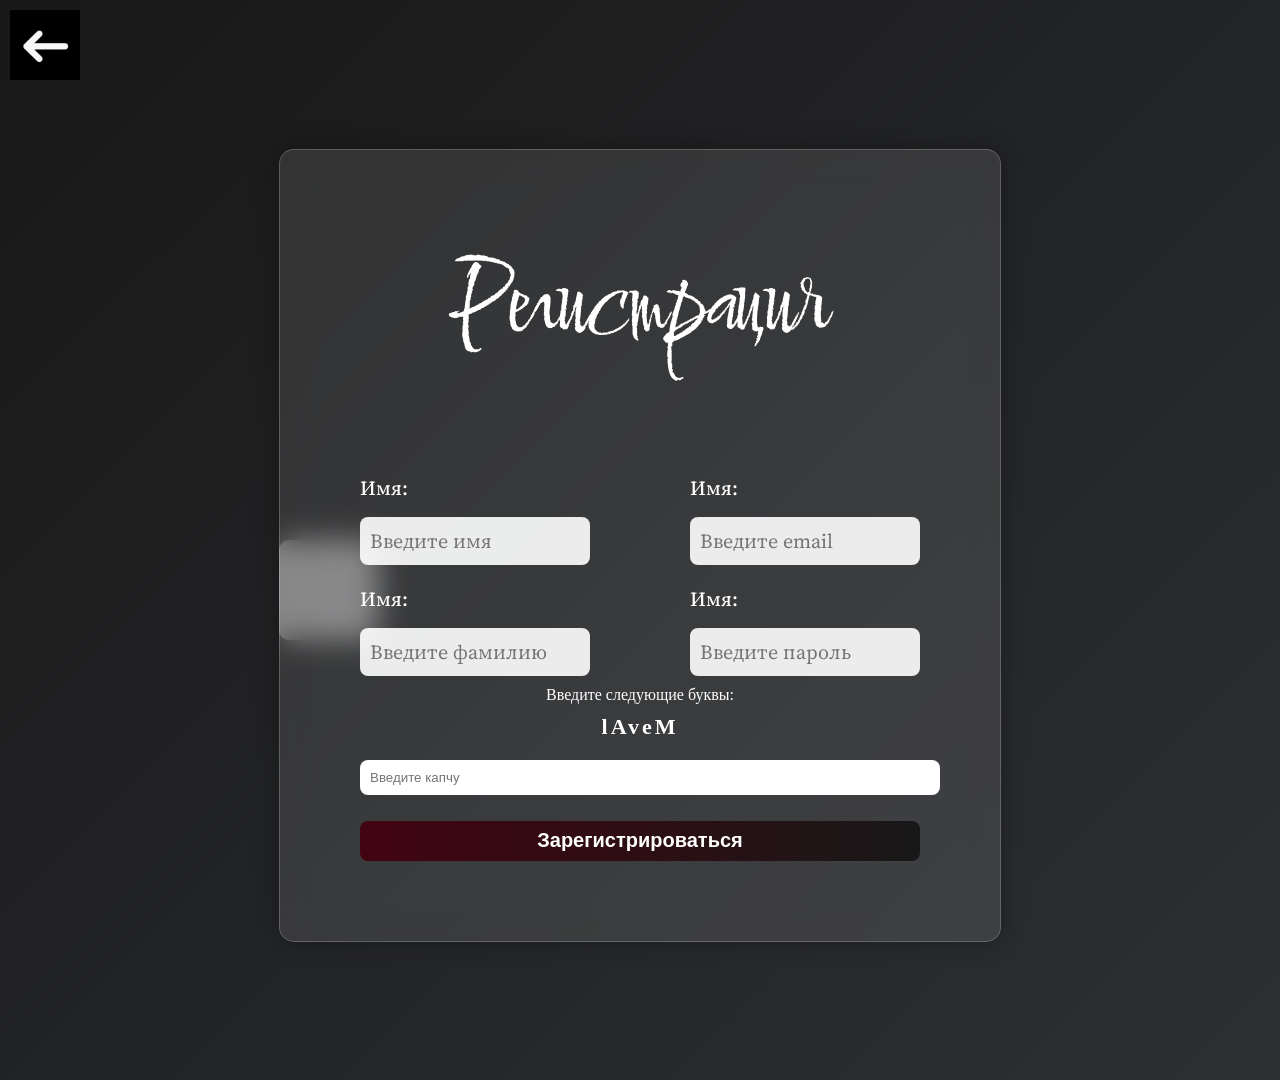
<file: регистрация.html>
<!DOCTYPE html>
<html lang="ru">
<head>
  <meta charset="UTF-8">
  <title>Регистрация</title>
  <link href="https://fonts.googleapis.com/css2?family=Love+Light&display=swap" rel="stylesheet"> <link href="https://fonts.googleapis.com/css2?family=Comforter+Brush&display=swap" rel="stylesheet"> <link href="https://fonts.googleapis.com/css2?family=Source+Serif+4:ital,opsz,wght@0,8..60,200..900;1,8..60,200..900&display=swap" rel="stylesheet">
  <link rel="stylesheet" href="style.css">
  <img src="Снимок экрана 2025-09-29 163035.png" usemap="#strel" class="streloch">
     <map name="strel">
            <area shape="rect" coords="1,1,70,70" href="index.html" alt="" usemap="#strel">
    </map>
</head>

<body>
     
  <div class="background">
    <!-- полупрозрачные квадраты -->
    <div class="square" style="--i:0;"></div>
    <div class="square" style="--i:1;"></div>
    <div class="square" style="--i:2;"></div>
    <div class="square" style="--i:3;"></div>
    <div class="square" style="--i:4;"></div>
  </div>

  <div class="glass-form">
    <h2>Регистрация</h2>
    <form>
      <div class = "form-columns">
         <div class="column left-column">
          <label>Имя:</label>
          <input type="text" placeholder="Введите имя" required>
          <label>Имя:</label>
          <input type="text" placeholder="Введите фамилию" required>
        </div>
        <div class="column right-column">
          <label>Имя:</label>
          <input type="email" placeholder="Введите email" required>
          <label>Имя:</label>
          <input type="password" placeholder="Введите пароль" required>
        </div>
      </div>
 </form>
  
    <div id="captchaBlock">
      <label>Введите следующие буквы:</label>
      <div id="captcha" style="font-size: 22px; font-weight: bold; margin: 10px 0;"></div>
      <input type="text" id="captchaInput" placeholder="Введите капчу">
    </div>


<div id="captchaNumBlock" style="display: none;">
    <label>Решите пример:</label>
    <div id="captchaNum" style="font-size: 22px; font-weight: bold; margin: 10px 0;"></div>
    <input type="text" id="captchaNumInput" placeholder="Ваш ответ">
    
</div>
<p id="captchaMessage" style="color: #420410; background-color: white; font-weight: bold;"></p>
<button type="button" id="regBtn" disabled>Зарегистрироваться</button>

 

  
  


 <script src="myscript.js"></script>
  
</body>
</html>


<style>

.form-columns {
    display: flex;
    gap: 100px;
    justify-content: space-between;
    
    margin-top: 15px;
}
.column {
    flex: 1;
    display: flex;
    flex-direction: column;
}
.left-column,
.right-column {
    flex: 1;
}
.column label {
    text-align: left;
    margin-top: 10px;
    margin-bottom: 5px;
    color: white;
    font-family: "Source Serif 4", serif;
    font-size: 20px;
    font-weight: 500;
}
.column input {
    width: 100%;
    padding: 12px;
    border: none;
    border-radius: 8px;
    outline: none;
    box-sizing: border-box;
    background: rgba(255, 255, 255, 0.9);
    font-family: "Source Serif 4", serif;
    font-size: 20px;
    margin-bottom: 10px;
}
.column input:focus {
    background-color: #420410;
    color: white;
}
#captcha {
    color: white;       /* чтобы капча была видна */
    font-size: 22px;
    font-weight: bold;
    letter-spacing: 3px; /* для читаемости */
}
   body {
  margin: 0;
  
  display: flex;
  justify-content: center;
  align-items: center;
  background: linear-gradient(135deg, #181818, #2d2f33); 
}
.streloch{
    position:fixed;
    width: 70px;
    height: 70px;
    left: 10px;
    top: 10px;
    cursor:pointer;
}
/* анимированные квадраты */
.square {
  position: absolute;
  width: 100px;
  height: 100px;
  background: rgba(255, 255, 255, 0.1);
  border-radius: 10px;
  backdrop-filter: blur(10px);
  animation: float 10s ease-in-out infinite;
  /* используем переменную для сдвига анимации */
  animation-delay: calc(var(--i) * -2s);
  z-index: 1;
}
/* анимация движения */
@keyframes float {
  0% {
    transform: translate(calc(-20vw - 40px), calc(5vh - 40px)) rotate(0deg);
  }
  25% {
    transform: translate(calc(50vw + var(--i) * 20px), calc(-30vh + var(--i) * 10px)) rotate(90deg);
  }
  50% {
    transform: translate(calc(28vw - var(--i) * 30px), calc(85vh - var(--i) * 35px)) rotate(180deg);
  }
  75% {
    transform: translate(calc(20vw + var(--i) * 50px), calc(50vh - var(--i) * 20px)) rotate(270deg);
  }
  100% {
    transform: translate(calc(-20vw - 40px), calc(5vh - 40px)) rotate(360deg);
  }
}
.glass-form {
  position: relative;
  z-index: 2;
  background: rgba(255, 255, 255, 0.1);
  border: 1px solid rgba(255, 255, 255, 0.2);
  border-radius: 15px;
  padding: 80px;
  backdrop-filter: blur(15px);
  box-shadow: 0 0 25px rgba(0, 0, 0, 0.3);
  margin-top: 10px;
  width: 560px;
  text-align: center;
  overflow: visible;
}
.glass-form input {
  width: 100%;
  margin: 10px 0;
  padding: 10px;
  border: none;
  border-radius: 8px;
  outline: none;
}
.glass-form button {
  width: 100%;
  padding: 10px;
  margin-top: 15px;
  border: none;
  border-radius: 8px;
  background: linear-gradient(to right, #420410, #181818);
  color: white;
  font-weight: bold;
  cursor: pointer;
  transition: background 0.3s ease;
}
.glass-form button:hover {
  background: linear-gradient(to right, #181818, #420410);
}

h2{
    font-family: "Comforter Brush", cursive;
    
                font-weight: 400;
                font-style: normal;
                font-size: 100px;
               text-align: center;
                margin-top: 10px;
}
input:focus{
  background-color:#420410;
  color: white;
}

.form{
  margin-top: 10px;
}


</style>
</file>
<file: style.css>
mark {
            color:#5d0013 ;
            background-color: #ffffff;
            font-size: 30px;
            }
 ::selection {
             background:#ffffff; /* Цвет фона */
             color: #5d0013; /* Цвет текста */
            }
body{
                    color: #ffffff !important;
                    background-image:url('фон3.png');
                    background-size: auto;
                    background-repeat: repeat;
                    height: 120vh;
                }
 aside {
            padding: 10px;
            float: right;
        }

logtext{

                text-align: center;
                margin-bottom: 200px;
                font-family: Ruthie;
                font-size: 60px;
                
                
            }

/*.parallax-wrapper{
  position: relative;
  height: 70vh; /* пространство для скролла */
}*/

.card1, .sortiGroup, .block {
    opacity: 0;
    transform: translateY(30px);
    transition: opacity 0.5s, transform 0.5s;
}

nav {
    transition: all 0.3s ease;
    position: fixed;
    width: 100%;
    z-index: 1000;
}

/*#nach{
  position: absolute; /* управление положением через transform 
  left: 35%;
  transform: translate(-50%, 0);
  top: 1vh; /* точка появления 
  will-change: transform, opacity;
  pointer-events: none;
}*/



    


header{
           
            align-items: center;
            justify-content: space-between;
            background: #9599c3; /* цвет шапки */
            padding: 10px ;
            height: 30px;
            position: fixed;
            display: flex;
            width: 100%;
            top: 0; 
            left: 0;
            z-index: 1000;
        }
        
        footer{
            align-items: center;
            background: #9599c3; 
            padding: 40px ;
            width: 100%;
            bottom: 0;
            left: 0;
            display: flex;
            list-style: none;
            gap: 30px;   /* расстояние между пунктами */
            padding: 0;
        }
            .shap{
                display: flex;
                align-items: center;
                gap: 100px; 
                justify-content: center; /* выравнивание по центру */
                color:#181818;
                
            }
            .logo img{
                position: absolute;
                top: 1px;
                left: 10px;
                width: 40px;
                height: 40px;
                object-fit: cover;
                margin-top: 5px;

            }
            nav ul {
                display: flex;
                list-style: none;
                gap: 40px;   /* расстояние между пунктами */
                margin: 0;
                padding: 0;
             }
             nav a {
                
                text-decoration: none;
                color: #181818;
                font-weight: bold;
                font-size: 20px;
                background: white;
                padding: 15px 15px;
                border-radius: 2px;
                transition: 0.2s;
                height: 40px;
                margin-top: 20px;
             }

            /*nav a:hover {
                background: #420410;
                color: white;
            }*/
            obl {
                font-family: "Love Light", cursive;
                font-weight: 400;
                font-style: normal;
                font-size: 120px;
             }  
             
             p{
                font-family: "Source Serif 4", serif;
                font-optical-sizing: auto;
                font-weight: <weight>;
                font-style: normal;
             }
            sort{
                font-family: "Comforter Brush", cursive;
                font-weight: 400;
                font-style: normal;
                font-size: 100px;
                padding-left: 40px;
            }
            dt{
                font-size: 50px;
                padding-left: 20px;
            }
            dd,ol{
                font-size: 35px;
                padding-left: 30px;
                margin-top: 60px;
                padding-top: 10px;
            }
            imgch{
                float: left;
                margin-right: 30px;
                margin-left: 30px;
                border-radius: 10px;
                transition: 0.3s;
            }
            imgch:hover{
                transform: scale(1.1);
                box-shadow: 0 0 20px 10px rgba(171, 190, 236, 0.6); 
            }
            article{
                font-size: 35px;
                padding-bottom: 30px;
            }



form{
    font-size: 35px;
}

button {
                text-align: center;
                display: flex;
                align-items: center;
                justify-content: center;
                text-decoration: none;
                color: #181818;
                font-weight: bold;
                font-size: 20px;
                text-align: center;
                background: white;
                padding: 20px 20px;
                border-radius: 4px;
                transition: 0.2s;
                height: 40px;
                margin:auto;
        }
button:hover {
                background: #420410;
                color: white;
            }


.shap a {
   text-decoration: none;
    color: #181818;
    font-weight: bold;
    font-size: 20px;
    background: white;
    padding: 15px 15px;
    border-radius: 2px;
    height: 20px;
    margin-top: 0px;
    transition: color 0.3s ease;
    display:inline-flex;
    z-index: 0;
    position: relative;
    overflow: hidden;
}

.shap a::before {
    content: '';
    position: absolute;
    top: -100%;
    left: 0;
    width: 100%;
    height: 100%;
    background: linear-gradient(to bottom, #420410 0%, #181818 100%);
    transition: top 1.2s ease;
    z-index: -1;
    
}

.shap a:hover::before {
    top: 0;
}

.shap a:hover {
    color: white;
     
}

.reg{
     text-align: center;
}
sort2{

                /*text-align: center;*/
                /*display: flex;*/
                /*align-items: center;*/
                font-family: "Comforter Brush", cursive;
                font-weight: 400;
                font-style: normal;
                font-size: 150px;
                /*padding-left: 40px;*/
            }

fieldset {
    text-align: center; /* Центрирует текст внутри fieldset */
    margin-top: 20px;
  }


.otz{
    float: left;
}

.result {
            margin-top: 10px;
            padding: 10px;
            border-radius: 5px;
            display: none;
        }
        .correct {
            background-color: #d4edda;
            color: #155724;
            border: 1px solid #c3e6cb;
        }
        .incorrect {
            background-color: #f8d7da;
            color: #721c24;
            border: 1px solid #f5c6cb;
        }



.video-center iframe {
    display: inline-block;
}
.video-center {
    text-align: center;
    margin: 20px 0;
}


aside {
    padding: 10px;
    float: right;
    width: 30%; /* ограничивает ширину на десктопе */
    margin-left: 20px;
}


.container {
    display: block;
    max-width: 1500px;
    margin: 0 auto;
    padding: 10px;
    /*transform: translateZ(-10px);*/
}

.image-container1 {
    display: flex;
    gap: 40px;
    justify-content: center;
    align-items: center;
    transition: all 0.5s ease;
    flex-direction: row;
    max-width: 2400px;
    margin: 0 auto;
}
.card1{
    position: relative;
    overflow: hidden;
    border-radius: 10px;
    box-shadow: 0 10px 25px rgba(0,0,0,0.2);
    cursor: pointer;
    transition: transform 0.5s ease, filter 0.5s ease, opacity 0.5s ease;
    background: #181818;
    padding: 20px;
    width: 100%;
    max-width: 400px;
}
.card1 img {
  width: 400px;
  height: 400px;
  object-fit: cover;
  transition: transform 0.5s ease, filter 0.5s ease;
}
.card1 .info {
  position: absolute;
  bottom: 0;
  left: 0;
  right: 0;
  background: rgba(0, 0, 0, 0.6);
  color: white;
  text-align: center;
  padding: 20px;
  opacity: 0;
  transform: translateY(100%);
  transition: all 0.5s ease;
}
.card1:hover img{
    transform: scale(1.1);
    filter: blur(3x) brightness(0.7);
}
.card1:hover{
    transform: scale(1.1);
    z-index:2;
}
.card1:hover .info{
    opacity:1;
    transform: translateY(0);
}
.image-container1:hover .card1{
    transform: scale(0.9);
    filter: blur(2px) brightness(0.8);
    opacity: 0.8;
}
.image-container1:hover .card1:hover {
  transform: scale(1.1);
  filter: none;
  opacity: 1;
  z-index: 3;
}
@keyframes gradientMove {
  0% { background-position: 0% 50%; }
  100% { background-position: 100% 50%; }
}
.card1::before {
    content: "";
    position: absolute;
    top: -4px;
    left: -4px;
    right: -4px;
    bottom: -4px;
    border-radius: 14px;
    padding: 4px;
    z-index: 12;
     border: 2px solid transparent;
    background:  
        /* Верх */
        linear-gradient(90deg, transparent 40%, #ff1645 50%, transparent 90%) 0% 0% / 200% 2px,
        /* Право */
        linear-gradient(180deg, transparent 40%, #ff1645 50%, transparent 90%) 100% 0% / 2px 200%,
        /* Низ */
        linear-gradient(270deg, transparent 40%, #ff1645 50%, transparent 90%) 100% 100% / 200% 2px,
        /* Лево */
        linear-gradient(0deg, transparent 40%, #ff1645 50%, transparent 90%) 0% 100% / 2px 200%;
    background-size: 200% 200%;
    
    opacity: 0;
    transition: opacity 0.3s ease;
    animation: neonLine 2s linear infinite;
    mask: linear-gradient(#fff 0 0) content-box, linear-gradient(#fff 0 0); /*ограничивает градиент*/
    mask-composite: exclude;
}

.card1:hover::before {
    opacity: 1;
}
@keyframes neonLine {
    0% {
        background-position: 
            0% 0%, 25% 25%; 
    }
    25% {
        background-position: 
            100% 0%,
            125% 25%;
    }
    50% {
        background-position: 
            100% 100%,
            125% 125%;
    }
    75% {
        background-position: 
            0% 100%,
            25% 125%;
    }
    100% {
        background-position: 
            0% 0%,
            25% 25%;
} 
}





.image-containerglav {
    display: flex;
    justify-content: center;
    gap: 200px;
    flex-wrap: wrap;
    
    margin: 0 auto;
    
}
.sortiGroup-img {
    display: block;
    transition: 0.3s;
}
.sortiGroup-img:hover{
    transform: scale(1.1);
    box-shadow: 0 0 20px 10px rgba(171, 190, 236, 0.6); 
}
.sortiGroup{
            display: flex;
            flex-direction: column;
            text-align: center;
            margin-bottom: 10px;
            gap: 1px;
            font-size: 50px;
            align-items: center;
            width: auto;
            flex: 0 0 auto;
        }



        /* Скрываем чекбокс */
.burger-checkbox {
    display: none;
    visibility: hidden;
    opacity: 0;
    position: absolute;
}

/* Бургер-кнопка */
.burger-button {
    display: none;
    flex-direction: column;
    cursor: pointer;
    padding: 15px;
    position: relative;
    z-index: 1001;
}

/* Линия бургера через псевдоэлементы */
.burger-line {
    position: relative;
    width: 30px;
    height: 3px;
    background: #181818;
    transition: all 0.3s ease;
}

.burger-line::before,
.burger-line::after {
    content: '';
    position: absolute;
    width: 30px;
    height: 3px;
    background: #181818;
    left: 0;
    transition: all 0.3s ease;
}

.burger-line::before {
    top: -8px;
}

.burger-line::after {
    top: 8px;
}



@media (max-width: 768px) {
    .burger-button {
        display: flex;
        position: absolute;
        top: 20px;
        right: 50px;
    }
    
    /* Меню */
    .shap {
        position: fixed;
        top: 0;
        right: 0;
        width: 65%;
        height: 100vh;
        background: rgba(72, 77, 118, 0.9);
        flex-direction: column;
        justify-content: flex-start;
        align-items: center;
        padding-top: 100px;
        transition: all 0.3s ease;
        z-index: 1000;
        gap: 55px;
        
        /* Скрываем меню */
        visibility: hidden;
        opacity: 0;
        transform: translateX(100%);
    }
    
    /* Показываем меню при активации чекбокса */
    .burger-checkbox:checked ~ .shap {
        visibility: visible;
        opacity: 1;
        transform: translateX(0);
    }
    
    /* Анимация бургера в крестик */
    .burger-checkbox:checked + .burger-button .burger-line {
        background: transparent;
    }
    
    .burger-checkbox:checked + .burger-button .burger-line::before {
        transform: rotate(45deg);
        top: 0;
        background: #181818;
    }
    
    .burger-checkbox:checked + .burger-button .burger-line::after {
        transform: rotate(-45deg);
        top: 0;
        background: #181818;
    }


     /* стили для ссылок меню */
    .shap a {
        display: block;
        width: 100%;
        margin: 0 auto;
        padding: 20px 20px;
        font-size: 26px;
        font-weight: 600;
        text-decoration: none;
        color: #181818;
        background: rgba(245, 243, 243, 0.95);
        
        
        border-radius: 1px;
        
        /* тень и переходы */
        box-shadow: 0 4px 15px rgba(93, 0, 19, 0.2);
        transition: all 0.3s ease;
        
       
        text-align: center;
        line-height: 1.4;
        
        /* эффекты при наведении */
        position: relative;
        overflow: hidden;
    }



    .container {
        flex-direction: column;
        padding: 10px;
    }
    
    .image-container {
        flex-direction: column;
        align-items: center;
        gap: 20px;
    }
    
    .image-containerglav {
        padding-top: 10px;
        flex-direction: column;
        align-items: center;
        gap: 10px;
       
    }
    
    .sortiGroup {
        margin-bottom: 10px;
        gap: 4px;
    }

    .sortiGroup h4 {
        font-size: 40px;
        margin: 0 0 5px 0;
    }

    .sortiGroup img {
        width: 250px;
        height: 250px;
        object-fit: cover;
        margin: 0; 
    }
    
    nav ul {
        flex-direction: column;
        gap: 15px;
    }
    
    .shap {
        flex-direction: column;
        gap: 20px;
    }
    
     .image-container1 {
        display: flex;
        flex-direction: row; 
        gap: 20px;
        flex-wrap: wrap; /* перенос на новую строку */
        justify-content: center;
    }
    
    .card1 {
        width: 90%; 
        max-width: 300px;
    }
    
    .card1 img {
        height: 300px; 
    }
    
    
    logtext {
        font-size: 40px;
        margin-top: 100px;
    }
    
    obl {
        font-size: 80px;
    }
    
    sort {
        font-size: 90px;
    }

    aside {
        width: 100%; 
        margin: 4px 0; 
        text-align: center; 
        padding: 0;
    }
    
    /* дляя изображений внутри aside в мобильной версии */
    aside img {
        max-width: 40%; /* ограничиваем ширину изображения */
        max-height: 40%;
        height: auto; /* сохраняем пропорции */
        
    }

    .buttonscr {
    background: #fc0;
    padding: 10px 20px;
    display: inline-block;
   }
   .descr { visibility: hidden; }
   .buttonscr:hover + .descr {
    visibility: visible;
   }

   footer{
    text-align: center;
    flex-direction: column;
    gap: 15px;
   }

   .containervideo iframe{
    max-width: 90%;
    max-height: 90%;
   
   }
}

img {
    max-width: 100%;
    height: auto;
}

.image-container img,
    .image-container2 img {
        max-width: 50%;
        height: auto;
    }


    
.typing span{
    opacity:0;
    display: inline-block;
    animation: css-animation-typing 0.3s forwards;
    font-family: "Love Light", cursive;
}

@keyframes css-animation-typing {
  to {
    opacity: 1;
  }
}



 .containervideo {
            max-width: 12000px;
            max-height: 12000px;
            margin: 0 auto;
        }
.overlay {
            position: absolute;
            width: 100%;
            height: 100%;
            background: rgba(57, 57, 57, 0.7);
            top: 0;
            left: 0;
            transform: scale(0);
            transition: all 0.3s ease;
            color: #fff;
            display: flex;
            align-items: center;
            justify-content: center;
            font-size: 1.2em;
        }
        
        .image-item:hover .overlay {
            transform: scale(1);
        }


.card{
    position: absolute;
    width: 250px;
    margin: 0 auto; 
    align-items: center;
    
    padding:2rem;
    border-radius:1rem;
    background: rgba(72, 77, 118, .7);
    -webkit-backdrop-filter: blur(10px);
    backdrop-filter: blur(10px);
}
.card-title{
    
    margin-top:40;
    margin-bottom: .5rem;
    font-size: 1.2rem;
}
.block{
    border-radius:1rem;
    display:flex;
    position: relative;
    align-items: center;
    width: 50%;
    margin: 0 auto;
    justify-content: center;
    text-align: center;
    width:200px;
    height: 350px;
    background: linear-gradient(#bcc0f3 0, #e0d9a7 60%);
    box-shadow: 0 0 20px 10px rgba(171, 190, 236, 0.6); 
}

.block2{
    border-radius:1rem;
    display:flex;
    position: relative;
    align-items: center;
    width: 50%;
    margin: 0 auto;
    justify-content: center;
    text-align: center;
    width:200px;
    height: 350px;
    background: linear-gradient(#e095d1 0, #a3a089 60%);
    box-shadow: 0 0 20px 10px rgba(171, 190, 236, 0.6); 
}

.block3{
    border-radius:1rem;
    display:flex;
    position: relative;
    align-items: center;
    width: 50%;
    margin: 0 auto;
    justify-content: center;
    text-align: center;
    width:200px;
    height: 350px;
    background: linear-gradient(#641219 0, #000000 60%);
    box-shadow: 0 0 20px 10px rgba(171, 190, 236, 0.6); 
}

@keyframes move {
  from {
    left: 0;
    bottom: 120px;
    
  }

  to {
    left: 90px;
    bottom: 300px;
  }
}

@keyframes move1 {
  from {
    left: 0;
    bottom: 120px;
    
  }

  to {
    left: -60px;
    bottom: -30px;
  }
}
.box, .box1 {
  
  display:none;
    position: absolute;
    
    margin-top: 10px;
    margin-left: 50px;
    
    width:30px;
    height: 30px;
    padding:2rem;
    border-radius:1rem;
    background: rgba(72, 77, 118, .7);
    -webkit-backdrop-filter: blur(10px);
    backdrop-filter: blur(10px);
}

.block3:hover .box{
    display: block;
    opacity:1;
    animation: move 2s ease infinite;
   

}
.block2:hover .box{
    display: block;
    opacity:1;
    animation: move 2s ease infinite;
   

}

.block:hover .box{
    display: block;
    opacity:1;
    animation: move 2s ease infinite;
   

}

.block3:hover .box1{
     display: block;
    opacity:1;
    animation: move1 2s ease infinite;
    

}
.block2:hover .box1{
     display: block;
    opacity:1;
    animation: move1 2s ease infinite;
    

}
.block:hover .box1{
     display: block;
    opacity:1;
    animation: move1 2s ease infinite;
    

}
</file>
